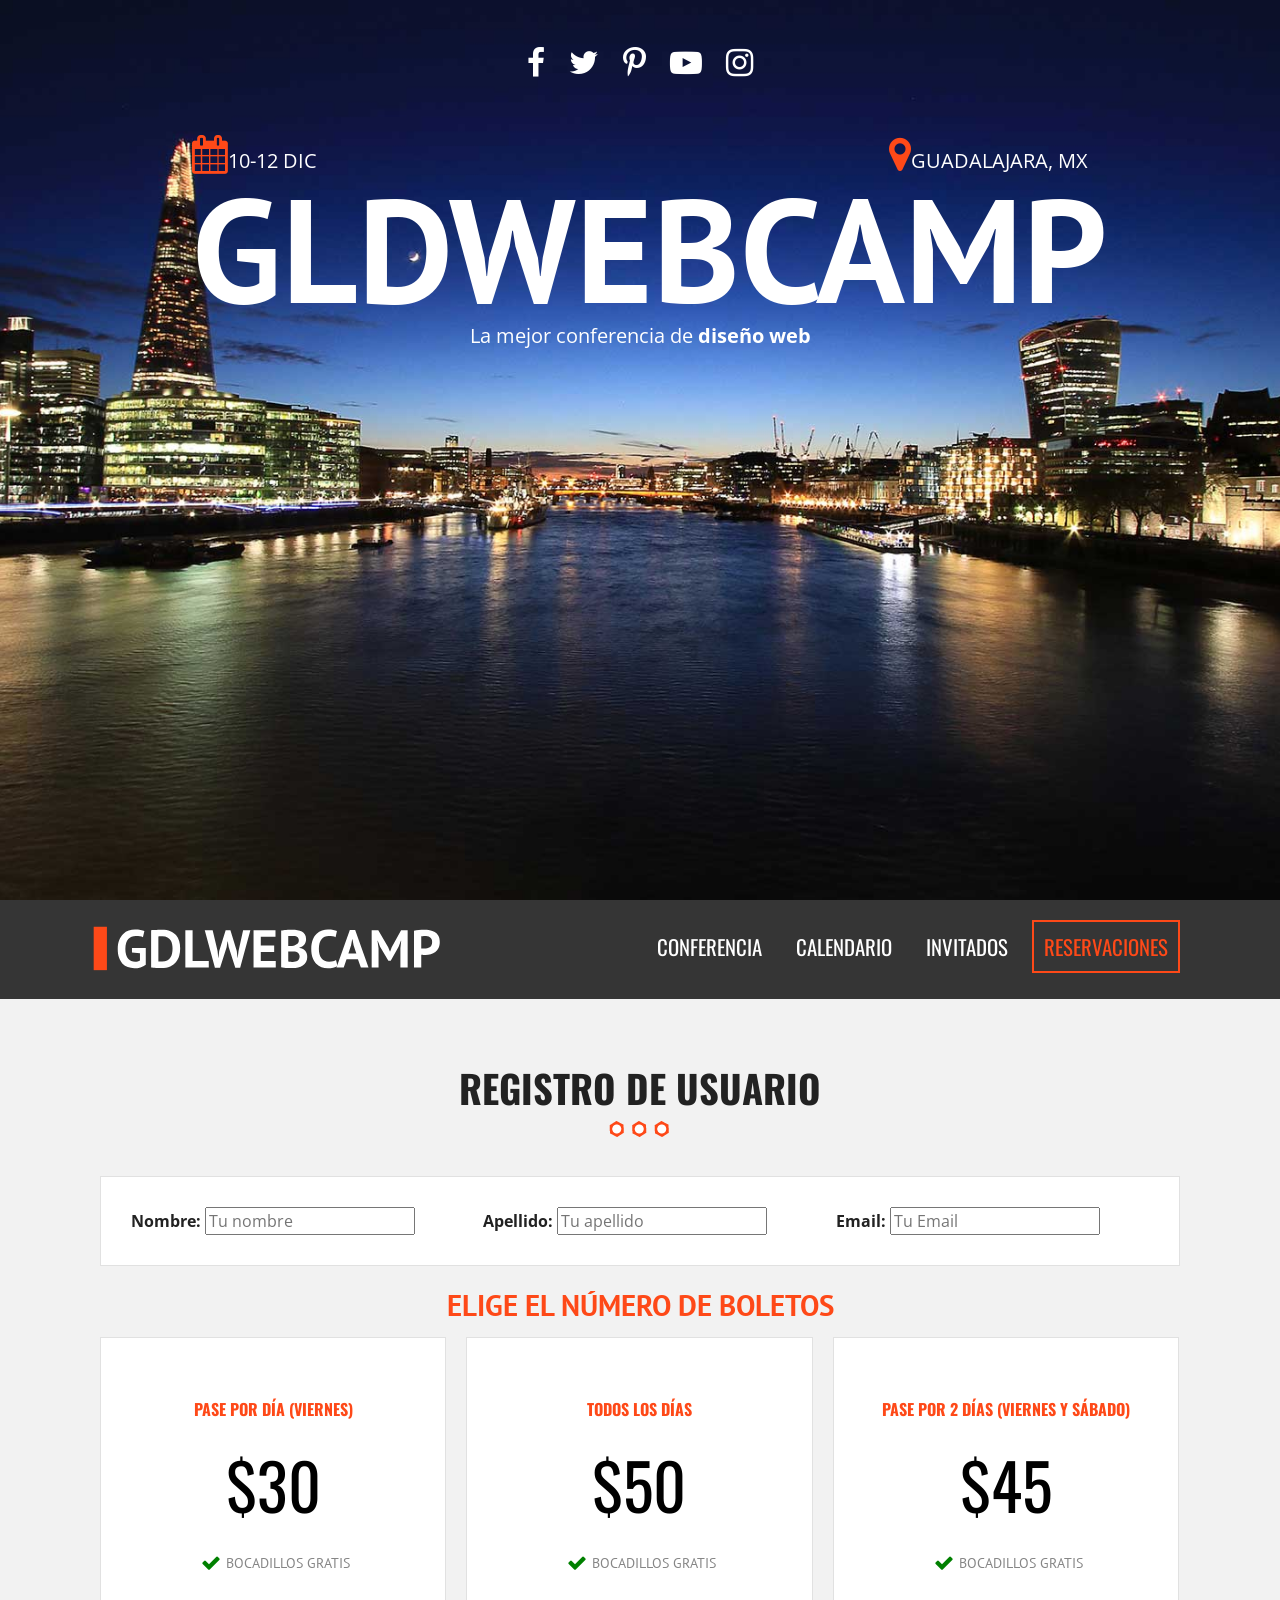
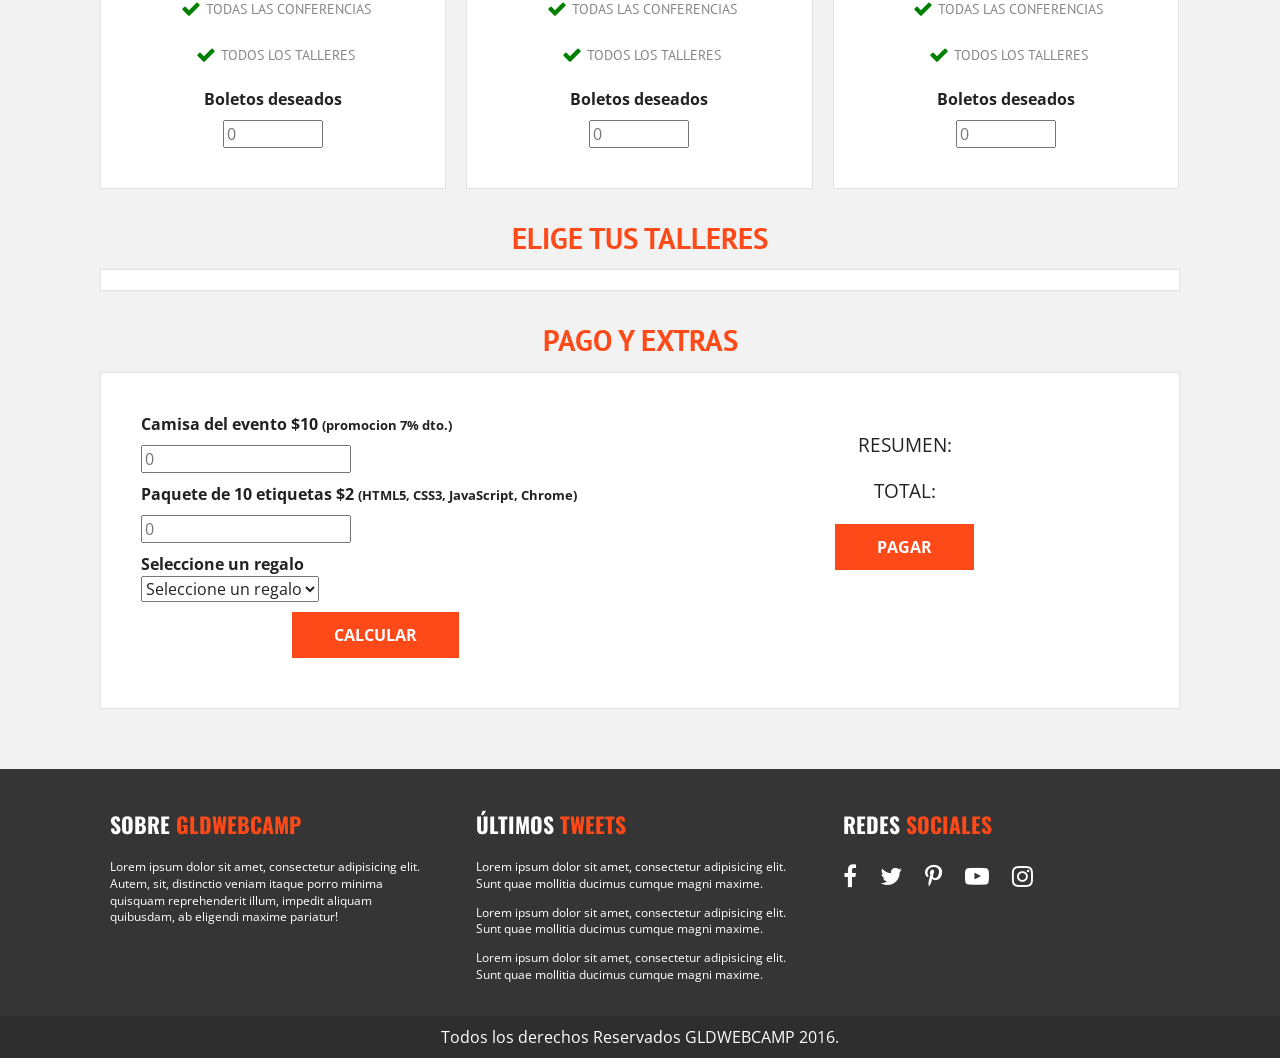
<file: registro.html>
<!doctype html>
<html class="no-js" lang="">
    <head>
        <meta charset="utf-8">
        <meta http-equiv="x-ua-compatible" content="ie=edge">
        <title></title>
        <meta name="description" content="">
        <meta name="viewport" content="width=device-width, initial-scale=1">

        <link rel="apple-touch-icon" href="apple-touch-icon.png">
        <!-- Place favicon.ico in the root directory -->

        <link rel="stylesheet" href="css/normalize.css">
        <link rel="stylesheet" href="css/font-awesome.min.css">
        <link href="https://fonts.googleapis.com/css?family=Open+Sans:400,700|Oswald|PT+Sans" rel="stylesheet">
        
        <link rel="stylesheet" href="css/main.css">
        <script src="js/vendor/modernizr-2.8.3.min.js"></script>
    </head>
    <body>
        <!--[if lt IE 8]>
            <p class="browserupgrade">You are using an <strong>outdated</strong> browser. Please <a href="http://browsehappy.com/">upgrade your browser</a> to improve your experience.</p>
        <![endif]-->

        <header class="site-header">
            <div class="hero">
                <div class="contenido-header">
                    <nav class="redes-sociales">
                        <a href=""><i class="fa fa-facebook" aria-hidden="true"></i></a>
                        <a href=""><i class="fa fa-twitter" aria-hidden="true"></i></a>
                        <a href=""><i class="fa fa-pinterest-p" aria-hidden="true"></i></a>
                        <a href=""><i class="fa fa-youtube-play" aria-hidden="true"></i></a>
                        <a href=""><i class="fa fa-instagram" aria-hidden="true"></i></a>
                    </nav>
                    <div class="informacion-evento">
                       <div class="clearfix">
                           <p class="fecha"><i class="fa fa-calendar" aria-hidden="true"></i>10-12 Dic</p>
                            <p class="ciudad"><i class="fa fa-map-marker" aria-hidden="true"></i>Guadalajara, MX</p>
                       </div>
                       
                        <h1 class="nombre-sitio">GldWebCamp</h1>
                        <p class="slogan">La mejor conferencia de <span>diseño web</span></p>
                    </div><!-- .informacion-evento -->
                    
                    
                </div>
            </div><!-- .hero-->
        </header>
        
        <div class="barra">
            <div class="contenedor clearfix">
                <div class="logo">
                    <img src="img/logo.svg" alt="logo gldwebcamp">
                </div>
                
                <div class="menu-movil">
                    <span></span>
                    <span></span>
                    <span></span>
                </div>
                <nav class="navegacion-principal">
                    <a href="#">Conferencia</a>
                    <a href="#">Calendario</a>
                    <a href="#">Invitados</a>
                    <a href="registro.html">Reservaciones</a>
                </nav>
            </div><!--.Contenedor</!-->
        </div><!--.barra</!-->
        
        <section class="seccion contenedor">
            <h2>Registro de usuario</h2>
            <form id="registro" class="registro" action="" method="post">
                <div id="datos_usuarios" class="registro caja clearfix">
                    <div class="campo">
                        <label for="nombre">Nombre:</label>
                        <input type="text" id="nombre" name="nombre" placeholder="Tu nombre">
                    </div>
                    <div class="campo">
                        <label for="apellido">Apellido:</label>
                        <input type="text" id="apellido" name="apellido" placeholder="Tu apellido">
                    </div>
                    <div class="campo">
                        <label for="email">Email:</label>
                        <input type="email" id="email" name="email" placeholder="Tu Email">
                    </div>
                    <div id="error"></div>
                </div><!-- #datos_usuario -->
                
                <div id="paquetes" class="paquetes">
                    <h3>Elige el número de boletos</h3>
                    <ul class="lista-precios clearfix">
                    <li>
                        <div class="tabla-precio">
                            <h3>Pase por día (Viernes)</h3>
                            <p class="numero">$30</p>
                            <ul>
                                <li>Bocadillos Gratis</li>
                                <li>Todas las conferencias</li>
                                <li>Todos los talleres</li>
                            </ul>
                                <div class="orden">
                                    <label for="pase_dia">Boletos deseados</label>
                                    <input type="number" min="0" id="pase_dia" size="3" placeholder="0">
                                </div>
                        </div>
                    </li>
                    <li>
                        <div class="tabla-precio">
                            <h3>Todos los días</h3>
                            <p class="numero">$50</p>
                            <ul>
                                <li>Bocadillos Gratis</li>
                                <li>Todas las conferencias</li>
                                <li>Todos los talleres</li>
                            </ul>
                                <div class="orden">
                                    <label for="pase_completo">Boletos deseados</label>
                                    <input type="number" min="0" id="pase_completo" size="3" placeholder="0">
                                </div>
                        </div>
                    </li>
                    <li>
                        <div class="tabla-precio">
                            <h3>Pase por 2 días (Viernes y Sábado)</h3>
                            <p class="numero">$45</p>
                            <ul>
                                <li>Bocadillos Gratis</li>
                                <li>Todas las conferencias</li>
                                <li>Todos los talleres</li>
                            </ul>
                                <div class="orden">
                                    <label for="pase_dosdias">Boletos deseados</label>
                                    <input type="number" min="0" id="pase_dosdias" size="3" placeholder="0">
                                </div>
                        </div>
                    </li>
                </ul><!-- .precios -->
                </div><!-- #paquetes -->
                
                <div id="eventos" class="eventos clearfix">
                         <h3>Elige tus talleres</h3>
                         <div class="caja">
                               <div id="viernes" class="contenido-dia clearfix">
                                   <h4>Viernes</h4>
                                       <div>
                                           <p>Talleres:</p>
                                           <label><input type="checkbox" name="registro[]" id="taller_01" value="taller_01"><time>10:00</time> Responsive Web Design</label>
                                           <label><input type="checkbox" name="registro[]" id="taller_02" value="taller_02"><time>12:00</time> Flexbox</label>
                                           <label><input type="checkbox" name="registro[]" id="taller_03" value="taller_03"><time>14:00</time> HTML5 y CSS3</label>
                                           <label><input type="checkbox" name="registro[]" id="taller_04" value="taller_04"><time>17:00</time> Drupal</label>
                                           <label><input type="checkbox" name="registro[]" id="taller_05" value="taller_05"><time>19:00</time> WordPress</label>
                                       </div>
                                       <div>
                                           <p>Conferencias:</p>
                                           <label><input type="checkbox" name="registro[]" id="conf_01" value="conf_01"><time>10:00</time> Como ser Freelancer</label>
                                           <label><input type="checkbox" name="registro[]" id="conf_02" value="conf_02"><time>17:00</time> Tecnologías del Futuro</label>
                                           <label><input type="checkbox" name="registro[]" id="conf_03" value="conf_03"><time>19:00</time> Seguridad en la Web</label>
                                       </div>
                                       <div>
                                           <p>Seminarios:</p>
                                           <label><input type="checkbox" name="registro[]" id="sem_01" value="sem_01"><time>10:00</time> Diseño UI y UX para móviles</label>
                                       </div>
                               </div> <!--#viernes-->
                               <div id="sabado" class="contenido-dia clearfix">
                                   <h4>Sábado</h4>
                                   <div>
                                         <p>Talleres:</p>
                                         <label><input type="checkbox" name="registro[]" id="taller_06" value="taller_06"><time>10:00</time> AngularJS</label>
                                         <label><input type="checkbox" name="registro[]" id="taller_07" value="taller_07"><time>12:00</time> PHP y MySQL</label>
                                         <label><input type="checkbox" name="registro[]" id="taller_08" value="taller_08"><time>14:00</time> JavaScript Avanzado</label>
                                         <label><input type="checkbox" name="registro[]" id="taller_09" value="taller_09"><time>17:00</time> SEO en Google</label>
                                         <label><input type="checkbox" name="registro[]" id="taller_10" value="taller_10"><time>19:00</time> De Photoshop a HTML5 y CSS3</label>
                                         <label><input type="checkbox" name="registro[]" id="taller_11" value="taller_11"><time>21:00</time> PHP Medio y Avanzado</label>
                                   </div>
                                   <div>
                                         <p>Conferencias:</p>
                                         <label><input type="checkbox" name="registro[]" id="conf_04" value="conf_04"><time>10:00</time> Como crear una tienda online que venda millones en pocos días</label>
                                         <label><input type="checkbox" name="registro[]" id="conf_05" value="conf_05"><time>17:00</time> Los mejores lugares para encontrar trabajo</label>
                                         <label><input type="checkbox" name="registro[]" id="conf_06" value="conf_06"><time>19:00</time> Pasos para crear un negocio rentable</label>
                                   </div>
                                   <div>
                                         <p>Seminarios:</p>
                                         <label><input type="checkbox" name="registro[]" id="sem_02" value="sem_02"><time>10:00</time> Aprende a Programar en una mañana</label>
                                         <label><input type="checkbox" name="registro[]" id="sem_03" value="sem_03"><time>17:00</time> Diseño UI y UX para móviles</label>
                                   </div>
                               </div> <!--#sabado-->
                               <div id="domingo" class="contenido-dia clearfix">
                                   <h4>Domingo</h4>
                                   <div>
                                         <p>Talleres:</p>
                                         <label><input type="checkbox" name="registro[]" id="taller_12" value="taller_12"><time>10:00</time> Laravel</label>
                                         <label><input type="checkbox" name="registro[]" id="taller_13" value="taller_13"><time>12:00</time> Crea tu propia API</label>
                                         <label><input type="checkbox" name="registro[]" id="taller_14" value="taller_14"><time>14:00</time> JavaScript y jQuery</label>
                                         <label><input type="checkbox" name="registro[]" id="taller_15" value="taller_15"><time>17:00</time> Creando Plantillas para WordPress</label>
                                         <label><input type="checkbox" name="registro[]" id="taller_16" value="taller_16"><time>19:00</time> Tiendas Virtuales en Magento</label>
                                   </div>
                                   <div>
                                         <p>Conferencias:</p>
                                         <label><input type="checkbox" name="registro[]" id="conf_07" value="conf_07"><time>10:00</time> Como hacer Marketing en línea</label>
                                         <label><input type="checkbox" name="registro[]" id="conf_08" value="conf_08"><time>17:00</time> ¿Con que lenguaje debo empezar?</label>
                                         <label><input type="checkbox" name="registro[]" id="conf_09" value="conf_09"><time>19:00</time> Frameworks y librerias Open Source</label>
                                   </div>
                                   <div>
                                         <p>Seminarios:</p>
                                         <label><input type="checkbox" name="registro[]" id="sem_04" value="sem_04"><time>14:00</time> Creando una App en Android en una tarde</label>
                                         <label><input type="checkbox" name="registro[]" id="sem_05" value="sem_05"><time>17:00</time> Creando una App en iOS en una tarde</label>
                                   </div>
                               </div> <!--#domingo-->
                           </div><!--.caja-->
                     </div> <!--#eventos-->
                     
                     <div id="resumen" class="resumen clearfix">
                         <h3>Pago y Extras</h3>
                         <div class="caja clearfix">
                             <div class="extras">
                                 <div class="orden">
                                     <label for="camisa_evento">Camisa del evento $10 <small>(promocion 7% dto.)</small> </label>
                                     <input type="number" min="0" id="camisa_evento" size="3" placeholder="0">
                                 </div><!-- .orden -->
                                 <div class="orden">
                                     <label for="etiqueta">Paquete de 10 etiquetas $2 <small>(HTML5, CSS3, JavaScript, Chrome)</small></label>
                                     <input type="number" min="0" id="etiquetas" size="3" placeholder="0">
                                 </div><!-- .orden -->
                                 <div class="orden">
                                     <label for="regalo">Seleccione un regalo</label><br>
                                     <select name="" id="regalo" required>
                                         <option value="">Seleccione un regalo</option>
                                         <option value="ETI">Etiquetas</option>
                                         <option value="PUL">Pulseras</option>
                                         <option value="PLU">Plumas</option>
                                     </select>
                                 </div><!-- .orden -->
                                 <input type="button" id="calcular" class="button" value="calcular">
                             </div> <!-- .extras -->
                             <div class="total">
                                 <p>Resumen:</p>
                                 <div id="lista-productos">
                                     
                                 </div>
                                 <p>Total:</p>
                                 <div id="suma-total"></div>
                                 <input id="btnRegistro" type="submit" class="button" value="pagar">
                             </div> <!-- .total -->
                         </div><!-- .caja -->
                     </div><!-- #resumen -->
                
            </form>
        </section>
        
        <footer class="site-footer">
            <div class="contenedor clearfix">
                <div class="footer-informacion">
                    <h3>Sobre <span>gldwebcamp</span></h3>
                    <p>Lorem ipsum dolor sit amet, consectetur adipisicing elit. Autem, sit, distinctio veniam itaque porro minima quisquam reprehenderit illum, impedit aliquam quibusdam, ab eligendi maxime pariatur!</p>
                </div>
                <div class="ultimos-tweets">
                    <h3>Últimos <span>tweets</span></h3>
                    <ul>
                        <li><p>Lorem ipsum dolor sit amet, consectetur adipisicing elit. Sunt quae mollitia ducimus cumque magni maxime.</p></li>
                        <li><p>Lorem ipsum dolor sit amet, consectetur adipisicing elit. Sunt quae mollitia ducimus cumque magni maxime.</p></li>
                        <li><p>Lorem ipsum dolor sit amet, consectetur adipisicing elit. Sunt quae mollitia ducimus cumque magni maxime.</p></li>
                    </ul>
                </div>
                <div class="menu">
                    <h3>Redes <span>sociales</span></h3>
                    <nav class="redes-sociales">
                        <a href=""><i class="fa fa-facebook" aria-hidden="true"></i></a>
                        <a href=""><i class="fa fa-twitter" aria-hidden="true"></i></a>
                        <a href=""><i class="fa fa-pinterest-p" aria-hidden="true"></i></a>
                        <a href=""><i class="fa fa-youtube-play" aria-hidden="true"></i></a>
                        <a href=""><i class="fa fa-instagram" aria-hidden="true"></i></a>
                    </nav>
                </div>
            </div>
            
            <p class="copyright">
                Todos los derechos Reservados GLDWEBCAMP 2016.
            </p>
            
        </footer>
        
        <script src="https://code.jquery.com/jquery-1.12.0.min.js"></script>
        <script>window.jQuery || document.write('<script src="js/vendor/jquery-1.12.0.min.js"><\/script>')</script>
        <script src="js/plugins.js"></script>
        <script src="js/main.js"></script>

        <!-- Google Analytics: change UA-XXXXX-X to be your site's ID. -->
        <script>
            (function(b,o,i,l,e,r){b.GoogleAnalyticsObject=l;b[l]||(b[l]=
            function(){(b[l].q=b[l].q||[]).push(arguments)});b[l].l=+new Date;
            e=o.createElement(i);r=o.getElementsByTagName(i)[0];
            e.src='https://www.google-analytics.com/analytics.js';
            r.parentNode.insertBefore(e,r)}(window,document,'script','ga'));
            ga('create','UA-XXXXX-X','auto');ga('send','pageview');
        </script>
    </body>
</html>
</file>
<file: css/main.css>
/*! HTML5 Boilerplate v5.3.0 | MIT License | https://html5boilerplate.com/ */

/*
 * What follows is the result of much research on cross-browser styling.
 * Credit left inline and big thanks to Nicolas Gallagher, Jonathan Neal,
 * Kroc Camen, and the H5BP dev community and team.
 */

/* ==========================================================================
   Base styles: opinionated defaults
   ========================================================================== */

html {
    color: #222;
    font-size: 1em;
    line-height: 1.4;
}

/*
 * Remove text-shadow in selection highlight:
 * https://twitter.com/miketaylr/status/12228805301
 *
 * These selection rule sets have to be separate.
 * Customize the background color to match your design.
 */

::-moz-selection {
    background: #b3d4fc;
    text-shadow: none;
}

::selection {
    background: #b3d4fc;
    text-shadow: none;
}

/*
 * A better looking default horizontal rule
 */

hr {
    display: block;
    height: 1px;
    border: 0;
    border-top: 1px solid #ccc;
    margin: 1em 0;
    padding: 0;
}

/*
 * Remove the gap between audio, canvas, iframes,
 * images, videos and the bottom of their containers:
 * https://github.com/h5bp/html5-boilerplate/issues/440
 */

audio,
canvas,
iframe,
img,
svg,
video {
    vertical-align: middle;
}

/*
 * Remove default fieldset styles.
 */

fieldset {
    border: 0;
    margin: 0;
    padding: 0;
}

/*
 * Allow only vertical resizing of textareas.
 */

textarea {
    resize: vertical;
}

/* ==========================================================================
   Browser Upgrade Prompt
   ========================================================================== */

.browserupgrade {
    margin: 0.2em 0;
    background: #ccc;
    color: #000;
    padding: 0.2em 0;
}
/* ==========================================================================
   Author's custom styles
   ========================================================================== */
html{
    box-sizing: border-box;
}
*,*:before, *:after{
    box-sizing: inherit;
}
body{
    background-color: #f2f2f2;
    font-family: 'Open Sans', sans-serif;
}
/** Globales **/
.contenedor{
    width: 98%;
    margin: 0 auto;
}
@media only screen and (min-width:480px){
    .contenedor{
    width: 95%;
    }
}
@media only screen and (min-width:768px){
    .contenedor{
    width: 90%;
    }
}
@media only screen and (min-width:992px){
    .contenedor{
    width: 90%;
        max-width: 1100px;
    }
}
.seccion{
    padding: 30px 0;
}
.seccion p{
    font-size: 1.2em;
    text-align: center;
}
h2{
    font-family: 'Oswald', sans-serif;
    font-size: 2.4em;
    text-transform: uppercase;
    text-align: center;
}
h2::after{
    content: '';
    margin: 0 auto;
    background-image: url(../img/separador.png);
    height: 30px;
    width: 100px;
    display: block;
}
h3{
    font-size: 1.8em;
    color: #fe4918;
    font-family: 'PT Sans', sans-serif;
    margin: 0;
}
.button{
    background-color: #fe4918;
    padding: 10px 40px;
    color: #fff;
    text-transform: uppercase;
    font-weight: bold;
    text-decoration: none;
    font-size: 1em;
    margin-top: 20px;
    display: inline-block;
    transition: all .3s ease;
    
    border: 2px solid #fe4918;
}
.button.hollow,
.button.hollow:hover{
    background-color: white;
    color: #fe4918;
}
.button.transparente{
    background-color: transparent;
    border: 2px solid #fff;
}
.button.transparente:hover{
    border: 2px solid #fe4918;
}
ul{
    list-style: none;
    margin: 0;
    padding: 0;
}
.button:hover{
    background-color: #e33000;
}
.float-right{
    float: right;
}
/** lettering **/
h1.nombre-sitio span{
    position: relative;
    text-shadow: 0 0 30px black;
}

@media only screen and (min-width:992px){
    .char1{
        top: 20px; right: 20px;
    }
    .char2{
        top: 0; left: -20px;
    }
    .char3{
        top: 10px; right: 20px;
    }
    .char4{
        top: 5px; right: 10px;
    }
    .char5{
        top: 15px; right: 10px;
    }
    .char6{
        top: 5px; left: 10px;
    }
    .char7{
        top: 20px; left: -10px;
    }
    .char8{
        top:0; left: 10px;
    }
    .char9{
        top: 10px; right: 20px;
    }
    .char10{
        top: 20px; right: 20px;
    }
}


/** Header **/
div.hero{
    background-image: url(../img/encabezado.jpg);
    height: 100vh;
    background-position: top center;
    background-size: cover;
}
div.contenido-header{
    padding-top: 40px;
}

@media only screen and (min-width:768px){
    div.contenido-header{
        text-align: center;
    }
}
nav.redes-sociales{
    text-align: center;
}
nav.redes-sociales a{
    color: #fff;
    font-size: 2em;
    margin-right: 20px;
}
nav.redes-sociales a:last-child{
    margin-right: 0;
}
div.informacion-evento{
    text-align: center;
    color: #fff;
}

@media only screen and (min-width:768px){
    div.informacion-evento{
        width: 70%;
        margin: 0 auto;
        margin-top: 50px;
    }
}
div.informacion-evento p{
    margin: 0;
    display: inline;
    font-size: 20px;
    text-transform: uppercase;
}
div.informacion-evento p i{
    color: #fe4918;
    font-size: 2.4rem;
}
p.fecha{
    float: left;
}
p.ciudad{
    float: right;
    text-align: right;
}
p.slogan{
    text-transform: none!important;
}
p.slogan span{
    font-weight: bold;
}
h1.nombre-sitio{
    font-size: 5.9vw;
    text-transform: uppercase;
    font-family: 'PT Sans', sans-serif;
}
@media only screen and (min-width:768px){
   h1.nombre-sitio{
        font-size: 11.5vw;
        margin: 0;
        line-height: 1;
    } 
}
/** Barra **/
div.barra{
    background-color: #353535;
    padding: 20px 0;
}
.fixed{
    position: fixed;
    width: 100%;
    top: 0;
    left: 0;
    z-index: 2;
}
div.logo{
    width: 80%;
    float: left;
}
div.logo img{
    width: 100%;
}
@media only screen and (min-width:768px){
  div.logo{
    width: 33%;
    }  
}
/** Navgecion principal**/
nav.navegacion-principal{
  display: none;
    width: 100%;
}
nav.navegacion-principal a{
    font-family: 'Oswald', sans-serif;
    color: #fff;
    font-size: 1.3em;
    text-transform: uppercase;
    text-decoration: none;
    transition: all .6s ease;
    width: 100%;
    display: block;
    text-align: center;
    margin-bottom: 20px;
}
nav.navegacion-principal a:hover{
    background-color: #fe4918;
}
nav.navegacion-principal a:last-child{
    color: #fe4918;
    border: 2px solid #fe4918;
}
nav.navegacion-principal a:last-child:hover{
    color: #fff;
}
@media only screen and (min-width:768px){
    nav.navegacion-principal{
        width: 67%;
        float: right;
        text-align: right;
        display: block;
    }
    nav.navegacion-principal a{
        margin-right: 10px;
        
        display: inline-block;
        padding: 10px 10px;
        width: auto;
    display: inline-block;
    text-align: center;
    margin: 0 10px 0 0;
    }
}
/** Menu Movil **/
div.menu-movil{
   width: 60px;
    display: block;
    float: right;
    text-align: right;
    margin-top: 12px;
}
div.menu-movil{
    cursor: pointer;
}
@media only screen and (min-width:768px){
    div.menu-movil{
        display: none;
    }
}
div.menu-movil span{
    height: 8px;
    margin-bottom: 6px;
    background-color: #fff;
    display: block;
}


/** Talleres **/
section.programa{
    position: relative;
}
div.contenedor-video{
    max-width: 100%;
    overflow-x: hidden;
}
div.contenido-programa{
    position: absolute;
    top: 0;
    left: 0;
    height: 100%;
    width: 100%;
}
div.programa-evento{
    background-color: rgba(255,255,255,.8);
    padding: 15px;
    margin-top: 80px;
}
@media only screen and (min-width:768px){
    div.programa-evento{
        width: 70%;       
    }
}
@media only screen and (min-width:992px){
    div.programa-evento{
        width: 50%;
    }
}
nav.menu-programa{
    width: 100%;


}
@media only screen and (min-width:768px){
    nav.menu-programa{
        display: table;
    }
}
nav.menu-programa a{
    display: block;
    text-align: center;
    color: #000;
    text-decoration: none;
    font-family: 'Oswald',sans-serif;
    margin-bottom: 10px;
    font-size: 1.2em;
    position: relative;
    padding-bottom: 10px;
    border-bottom: 1px solid #fe4918;
}
nav.menu-programa a.activo::after{
    position: absolute;
    content: '';
    left: 0;
    right: 0;
    margin-left: auto;
    margin-right: auto;
    height: 20px;
    width: 30px;
    background-image: url('../img/talleres-flecha.jpg');
    background-position: top center;
    background-repeat: no-repeat;
    bottom: -20px;
}
@media only screen and (min-width:768px){
    nav.menu-programa a{
        display: table-cell;
    }
}
nav.menu-programa a i, div.detalle-evento p i{
    color: #fe4918;
    font-size: 1.6em;
    margin-right: 10px;
}
div.ocultar{
 display: none;
}
/** detalle evento **/
div.detalle-evento{
    margin-top: 20px;
    border-bottom: 1px solid black;
}
div.detalle-evento:nth-child(2){
    border: none;
    padding: 0 20px;
}
div.detalle-evento p{
    margin-bottom: 20px;
    font-size: 20px;
}

/** Invitados **/
ul.lista-invitados li{
    padding: 10px;
    float: left;
}
@media only screen and (min-width: 480px){
    ul.lista-invitados li{
    width: 50%;
    }
}
@media only screen and (min-width: 768px){
    ul.lista-invitados li{
    width: 33.3%;
    }
}

div.invitado{
    position:relative;
    overflow: hidden;
}
div.invitado img{
    max-width: 100%;
    filter: gray;
    -webkit-filter: grayscale(1);
    -webkit-transition: all .3s ease-in-out;
}

div.invitado:hover img{
    -webkit-filter: grayscale(0);
    -webkit-transform: scale(1.1);
}
div.invitado p{
    position: absolute;
    bottom: 0;
    left: 0;
    padding: 15px 10px;
    margin: 0;
    background-color: rgba(63,63,63,.5);
    width: 100%;
    text-align: left;
    font-family: 'Oswald', sans-serif;
    color: #fe4918;
    text-transform: uppercase;
    -webkit-transition: all .3s ease-in-out;
}
div.invitado:hover p{
    bottom: -80px;
    opacity: 0;
}
/** Contador **/
.parallax::before{
    width: 100%;
    height: 100%;
    position: absolute;
    top: 0;
    left: 0;
    background-repeat: no-repeat;
    background-size: cover;
    background-position: center center;
    background-attachment: fixed;
    -webkit-filter: brightness(.8);
    filter: brightness(.8);
}
div.contador{
    position: relative;
    height: auto;
}
div.contador::before{
    background-image: url(../img/bg-resumen.jpg);
    content: '';
}

ul.resumen-evento{
    position: relative;
    padding: 120px 0;
}
ul.resumen-evento li{
    width: 50%;
    float: left;
    text-align: center;
    color: #fff;
    text-transform: uppercase;
    font-family: 'Oswald', sans-serif;
}
@media only screen and (min-width:768px){
    ul.resumen-evento li{
        width: 25%;
    }
}
p.numero{
    color: #fe4918;
    font-size: 4em;
    display: block;
    margin: 0 0 10px 0;
    font-family: 'Oswald', sans-serif;
}

/** Tabla de precios **/
ul.lista-precios > li{
    padding: 10px;
}
@media only screen and (min-width:768px){
    ul.lista-precios > li{
        float: left;
        width: 33.3%;
    }
}

div.tabla-precio{
    border: 1px solid #e1e1e1;
    background-color: #fff;
    padding: 40px 0;
    text-align: center;
    transition: all .3s ease;
}
div.tabla-precio:hover{
    transform: scale(1.1);
    border: 1px solid #fe4918;
    box-shadow: 0px 0px 50px #666;
}
div.tabla-precio ul li{
    font-family: 'PT Sans', sans-serif;
    font-size: 14px;
    margin-bottom: 20px;
    text-transform: uppercase;
    color: #868686;
    line-height: 26px;
}
div.tabla-precio ul li:before{
    font-family: 'FontAwesome';
    display: inline-block;
    vertical-align: top;
    padding: 0 5px;
    font-size: 20px;
    color: green;
    -webkit-font-smoothing: antialised;
    content: '\f00c';
}
div.tabla-precio h3{
    font-family: 'Oswald',sans-serif;
    font-size: 16px;
    text-transform: uppercase;
}
div.tabla-precio p.numero{
    color: #000;
    margin: 20px 0;
}

div.mapa{
    height: 420px;
    background-color: green;
}


/*** Testimoniales ***/
div.testimoniales{
    padding-bottom: 20px;
}
div.testimonial{
    padding: 5px;
}
@media only screen and (min-width:768px){
    div.testimonial{
        float: left;
        width: 33.3%;
    }
}
blockquote{
    background-color: #fff;
    border: 1px solid #e1e1e1;
    position: relative;
    margin: 0 0 10px 0;
    padding-bottom: 20px;
}
blockquote p{
    text-align: justify!important;
    font-size: 1em!important;
    font-family: 'PT Sans',sans-serif;
    padding: 0 20px 0 64px;
}
blockquote p:before{
    content: '\201c';
    position: absolute;
    left: 13px;
    top: 5px;
    font-size: 8rem;
    margin: 0;
    padding: 0;
    line-height: 1;
    color: #fe4918;
}
footer.info-testimonial{
    padding: 0;
    background-color: transparent;
}
footer.info-testimonial img{
    float: left;
    width: 20%;
    border-radius: 50%;
    margin-left: 20px;
}
footer.info-testimonial cite{
    text-align: left;
    color: #fe4918;
    text-transform: uppercase;
    font-size: 12px;
    padding-top: 20px;
    width: 66.6%;
    float: right;
    font-weight: bold;
    font-style: normal;
}

footer.info-testimonial cite span{
    color: #000;
    display: block;
    text-transform: none;
    margin-top: 5px;
}
/** Newsletter **/
div.newsletter{
    position: relative;
    height: auto;
}
div.newsletter::before{
    background-image: url(../img/bg-newsletter.jpg);
    content: '';
}
div.newsletter .contenido{
    padding: 100px 0;
    color: #fff;
    text-align: center;
    position: relative;
}
div.newsletter .contenido p{
    font-size: 1.2em;
    text-transform: lowercase;
}
div.newsletter .contenido h3{
    color: #fff;
    text-transform: uppercase;
    font-size: 7vw;
    font-family: 'PT Sans', sans-serif;
}
/** Cuenta regresiva **/
div.cuenta-regresiva ul li{
    text-transform: uppercase;
    font-family: 'Oswald',sans-serif;
    font-size: 1.6rem;
    text-align: center;
}
@media only screen and (min-width:768px){
    div.cuenta-regresiva ul li{
        width: 25%;
        float: left;
    }
}

/** Footer **/
footer{
    background-color: #353535;
    padding-top: 40px;
    margin-top: 20px;
}
footer .contenedor > div{
    color: #fff;
    padding: 0 20px;
    font-size: 12px;
}
@media only screen and (min-width:768px){
    footer .contenedor > div{
        width: 33.3%;
        float: left;
    }
}
footer h3{
    color: #fff;
    text-transform: uppercase;
    font-family: 'Oswald',sans-serif;
    margin-bottom: 20px;
}
footer h3 span{
    color: #fe4918;
}
footer .utlimos-tweets li{
    margin-bottom: 10px;
}
footer nav.redes-sociales{
 text-align: left;
}
p.copyright{
    background-color: #2e2e2e;
    color: #fff;
    padding: 10px 0;
    margin: 20px 0 0 0;
    text-align: center;
}

/*** INTERNAS  ***/

/** Conferencia**/
body.conferencia .navegacion-principal .activo{
    border-bottom: 2px solid #fe4918;
}

div.galeria a{
    display: inline-block;
    margin-bottom: 5px;
}


/** Registro **/
form.registro h3{
    text-align: center;
    text-transform: uppercase;
    margin: 20px 0 0 0;
}
form.registro label{
    margin-bottom: 5px;
    font-weight: bold;
}

h4{
    text-align: center;
    text-transform: uppercase;
    border-bottom: 2px solid #fe4918;
    padding-bottom: 10px;
    font-size: 1.2em;
}
div.caja{
    background-color: white;
    border: 1px solid #e1e1e1;
    padding: 10px;
    margin: 10px;
}
div.campo{
    padding: 20px;
}
@media only screen and (min-width:768px){
    div.campo{
        float: left;
        width: 33.3%;
    }
}
div.paquetes .tabla-precio:hover{
    transform: none;
    box-shadow: none;
}

div.paquetes .tabla-precio input{
    clear: both;
    width: 100px;
    display: block;
    margin: 10px auto 0 auto;
    
}
.contenido-dia{
    padding: 20px;
    display: none;
}
@media only screen and (min-width:768px){
    .contenido-dia > div{
        float: left;
        width: 33.3%;
    }
}
.contenido-dia > div p{
    text-align: left;
}
.contenido-dia > div label{
    display: block;
    margin-bottom: 10px;
    font-weight: normal;
}
.contenido-dia > div input{
    margin-right: 10px;
}
.contenido-dia > div label time{
    color: #fe4918;
    font-weight: bold;
}
/* Resumen Registro*/
div.resumen p{
    font-size: 1.2em;
    text-transform: uppercase;
}
div.resumen div.extras{
    float: left;
    width: 50%;
    padding: 30px;
}
div.extras div.orden{
    text-align: left;
    margin-bottom: 10px;
}
div.extras div.orden input{
    margin: 10px 0 0 0;
}
div.resumen div.total{
    float: right;
    width: 50%;
    padding: 30px;
}
div.resumen input{
    display: block;
    margin: 10px auto;
}

#lista-productos{
    background-color: #e1e1e1;
    padding: 20px;
    display: none;
}
#suma-total{
    text-align: center;
    font-size: 2em;
    color: #fe4918;
}


#error {
    clear: both;
    padding: 10px;
    text-align: center;
    display: none;
}






/* ==========================================================================
   Helper classes
   ========================================================================== */

/*
 * Hide visually and from screen readers
 */

.hidden {
    display: none !important;
}

/*
 * Hide only visually, but have it available for screen readers:
 * http://snook.ca/archives/html_and_css/hiding-content-for-accessibility
 */

.visuallyhidden {
    border: 0;
    clip: rect(0 0 0 0);
    height: 1px;
    margin: -1px;
    overflow: hidden;
    padding: 0;
    position: absolute;
    width: 1px;
}

/*
 * Extends the .visuallyhidden class to allow the element
 * to be focusable when navigated to via the keyboard:
 * https://www.drupal.org/node/897638
 */

.visuallyhidden.focusable:active,
.visuallyhidden.focusable:focus {
    clip: auto;
    height: auto;
    margin: 0;
    overflow: visible;
    position: static;
    width: auto;
}

/*
 * Hide visually and from screen readers, but maintain layout
 */

.invisible {
    visibility: hidden;
}

/*
 * Clearfix: contain floats
 *
 * For modern browsers
 * 1. The space content is one way to avoid an Opera bug when the
 *    `contenteditable` attribute is included anywhere else in the document.
 *    Otherwise it causes space to appear at the top and bottom of elements
 *    that receive the `clearfix` class.
 * 2. The use of `table` rather than `block` is only necessary if using
 *    `:before` to contain the top-margins of child elements.
 */

.clearfix:before,
.clearfix:after {
    content: " "; /* 1 */
    display: table; /* 2 */
}

.clearfix:after {
    clear: both;
}

/* ==========================================================================
   EXAMPLE Media Queries for Responsive Design.
   These examples override the primary ('mobile first') styles.
   Modify as content requires.
   ========================================================================== */

@media only screen and (min-width: 35em) {
    /* Style adjustments for viewports that meet the condition */
}

@media print,
       (-webkit-min-device-pixel-ratio: 1.25),
       (min-resolution: 1.25dppx),
       (min-resolution: 120dpi) {
    /* Style adjustments for high resolution devices */
}

/* ==========================================================================
   Print styles.
   Inlined to avoid the additional HTTP request:
   http://www.phpied.com/delay-loading-your-print-css/
   ========================================================================== */

@media print {
    *,
    *:before,
    *:after,
    *:first-letter,
    *:first-line {
        background: transparent !important;
        color: #000 !important; /* Black prints faster:
                                   http://www.sanbeiji.com/archives/953 */
        box-shadow: none !important;
        text-shadow: none !important;
    }

    a,
    a:visited {
        text-decoration: underline;
    }

    a[href]:after {
        content: " (" attr(href) ")";
    }

    abbr[title]:after {
        content: " (" attr(title) ")";
    }

    /*
     * Don't show links that are fragment identifiers,
     * or use the `javascript:` pseudo protocol
     */

    a[href^="#"]:after,
    a[href^="javascript:"]:after {
        content: "";
    }

    pre,
    blockquote {
        border: 1px solid #999;
        page-break-inside: avoid;
    }

    /*
     * Printing Tables:
     * http://css-discuss.incutio.com/wiki/Printing_Tables
     */

    thead {
        display: table-header-group;
    }

    tr,
    img {
        page-break-inside: avoid;
    }

    img {
        max-width: 100% !important;
    }

    p,
    h2,
    h3 {
        orphans: 3;
        widows: 3;
    }

    h2,
    h3 {
        page-break-after: avoid;
    }
}
</file>
